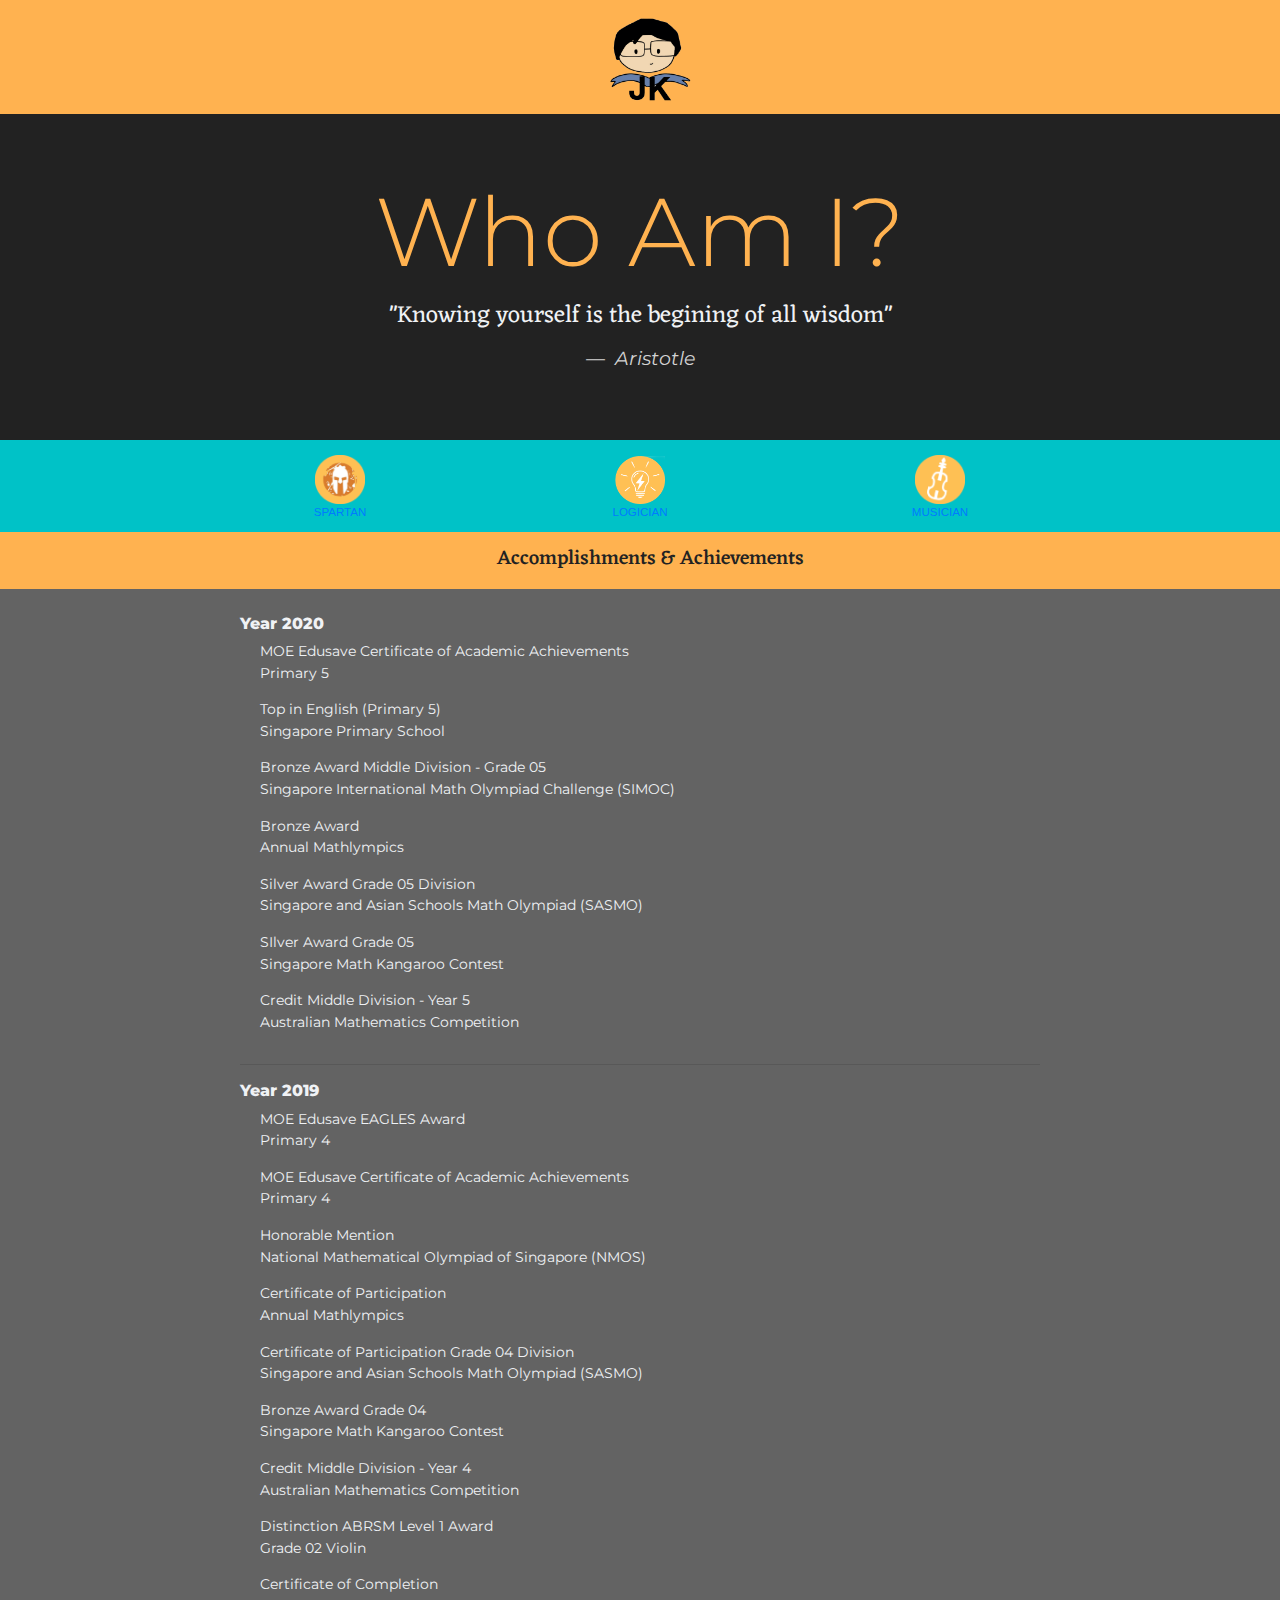
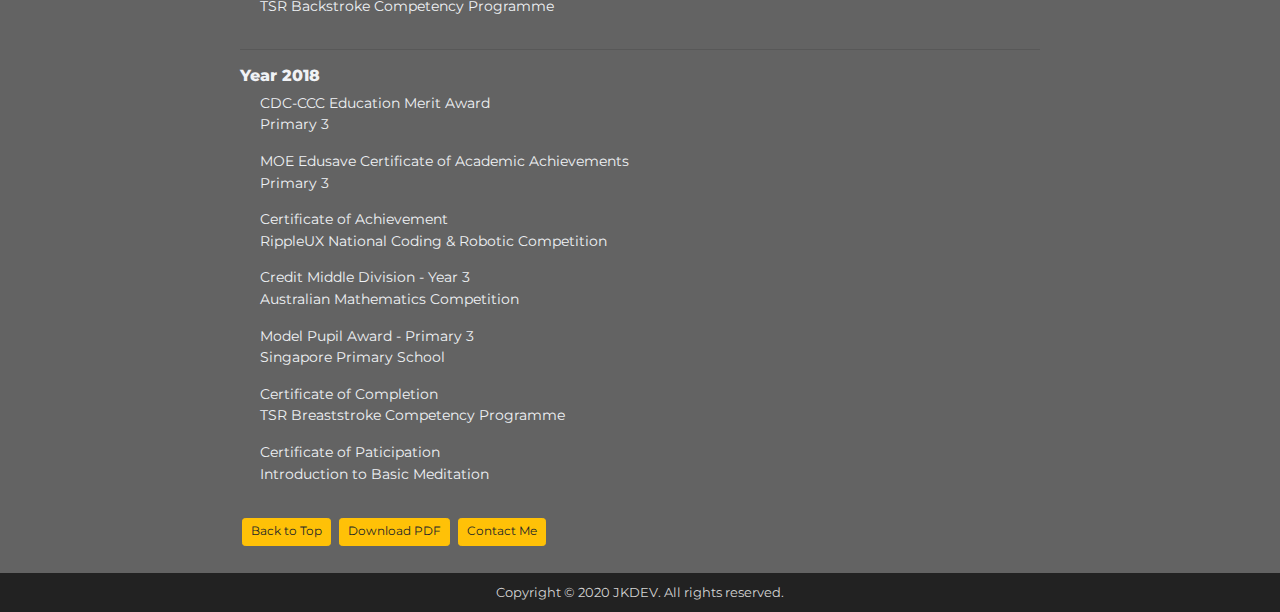
<file: index.html>
<!DOCTYPE html>

<html lang="en">
    <head>
        <meta charset="utf-8">
        <meta http-equiv="X-UA-Compatible" content="IE=edge">
        <title>Who Am I?</title>
        <meta name="description" content="JK's Portfolio">
        <meta name="viewport" content="width=device-width, initial-scale=1">
        <link href="https://fonts.googleapis.com/css2?family=Eczar&family=Montserrat&display=swap" rel="stylesheet"> 
        <link rel="stylesheet" type="text/css" href="css/bootstrap.min.css">
        <link href="css/jkstyle.css" rel="stylesheet" type="text/css">
    </head>
    <body>
        <nav class="nav justify-content-center navbar">
            <a href="index.html">
                <img id="jklogo" src="images/jklogo.png" alt="JK logo">
            </a>
        </nav>
        <div class="jumbotron jumbotron-fluid intro">
            <div class="container intro">
                <h1 class="topper display-1">Who Am I?</h1>
                <blockquote class="blockquote text-center quotes">
                    <p class="mb-0">"Knowing yourself is the begining of all wisdom"</p>
                    <footer class="blockquote-footer footer"><em> Aristotle</em></footer>
                </blockquote>
            </div>
        </div>
        <div class="container-fluid domain">
            <div class="row">
                <div class="col" title="A SPARTAN">
                    <a href="physical.html">
                        <img class="icon" src="images/icons/spartan.png" alt="A Spartan">
                        <br>SPARTAN
                    </a>
                </div>
                <div class="col" title="A LOGICIAN">
                    <a href="cognitive.html">
                        <img class="icon" src="images/icons/logician.png" alt="A Logician">
                        <br>LOGICIAN
                    </a>
                </div>
                <div class="col" title="A MUSICIAN">
                    <a href="aesthetic.html">
                        <img class="icon" src="images/icons/violin.png" alt="Musician">
                        <br>MUSICIAN
                    </a>
                </div>
            </div>
        </div>
        <nav class="container-fluid navbar">
            <div class="centra">
                <h5>Accomplishments &amp; Achievements</h5>
            </div>
        </nav>
        <div class="container-fluid main">
            <div class="centra">
                <h6 style="font-weight:800;">Year 2020</h6>
                    <ul>
                        <li>MOE Edusave Certificate of Academic Achievements<br>Primary 5</li>
                        <li>Top in English (Primary 5)<br>Singapore Primary School</li>
                        <li>Bronze Award Middle Division - Grade 05<br>Singapore International Math Olympiad Challenge (SIMOC)</li>
                        <li>Bronze Award<br>Annual Mathlympics</li>
                        <li>Silver Award Grade 05 Division<br>Singapore and Asian Schools Math Olympiad (SASMO)</li>
                        <li>SIlver Award Grade 05<br>Singapore Math Kangaroo Contest</li>
                        <li>Credit Middle Division - Year 5<br>Australian Mathematics Competition</li>                 
                    </ul>
                    <hr>
                <h6 style="font-weight:800;">Year 2019</h6>
                    <ul>
                        <li>MOE Edusave EAGLES Award<br>Primary 4</li>
                        <li>MOE Edusave Certificate of Academic Achievements<br>Primary 4</li>
                        <li>Honorable Mention<br>National Mathematical Olympiad of Singapore (NMOS)</li>
                        <li>Certificate of Participation<br>Annual Mathlympics</li>
                        <li>Certificate of Participation Grade 04 Division<br>Singapore and Asian Schools Math Olympiad (SASMO)</li>
                        <li>Bronze Award Grade 04<br>Singapore Math Kangaroo Contest</li>
                        <li>Credit Middle Division - Year 4<br>Australian Mathematics Competition</li>
                        <li>Distinction ABRSM Level 1 Award<br>Grade 02 Violin</li>
                        <li>Certificate of Completion<br>TSR Backstroke Competency Programme
                    </ul>
                    <hr>
                <h6 style="font-weight:800;">Year 2018</h6>
                    <ul>
                        <li>CDC-CCC Education Merit Award<br>Primary 3</li>
                        <li>MOE Edusave Certificate of Academic Achievements<br>Primary 3</li>
                        <li>Certificate of Achievement<br>RippleUX National Coding &amp; Robotic Competition</li>
                        <li>Credit Middle Division - Year 3<br>Australian Mathematics Competition</li>
                        <li>Model Pupil Award - Primary 3<br>Singapore Primary School</li>
                        <li>Certificate of Completion<br>TSR Breaststroke Competency Programme</li>
                        <li>Certificate of Paticipation<br>Introduction to Basic Meditation</li>
                    </ul>
                <a class="btn btn-sm btn-warning" href="index.html#jklogo">Back to Top</a>
                <a class="btn btn-sm btn-warning" href="jkdevpdf.pdf" download="portfolio">Download PDF</a>
                <a class="btn btn-sm btn-warning" href="googleform.html" target="blank">Contact Me</a>
            </div>
        </div>
    <footer class="intro footer"> Copyright &copy; 2020 JKDEV. All rights reserved.</footer>
    </body>
</html>
</file>
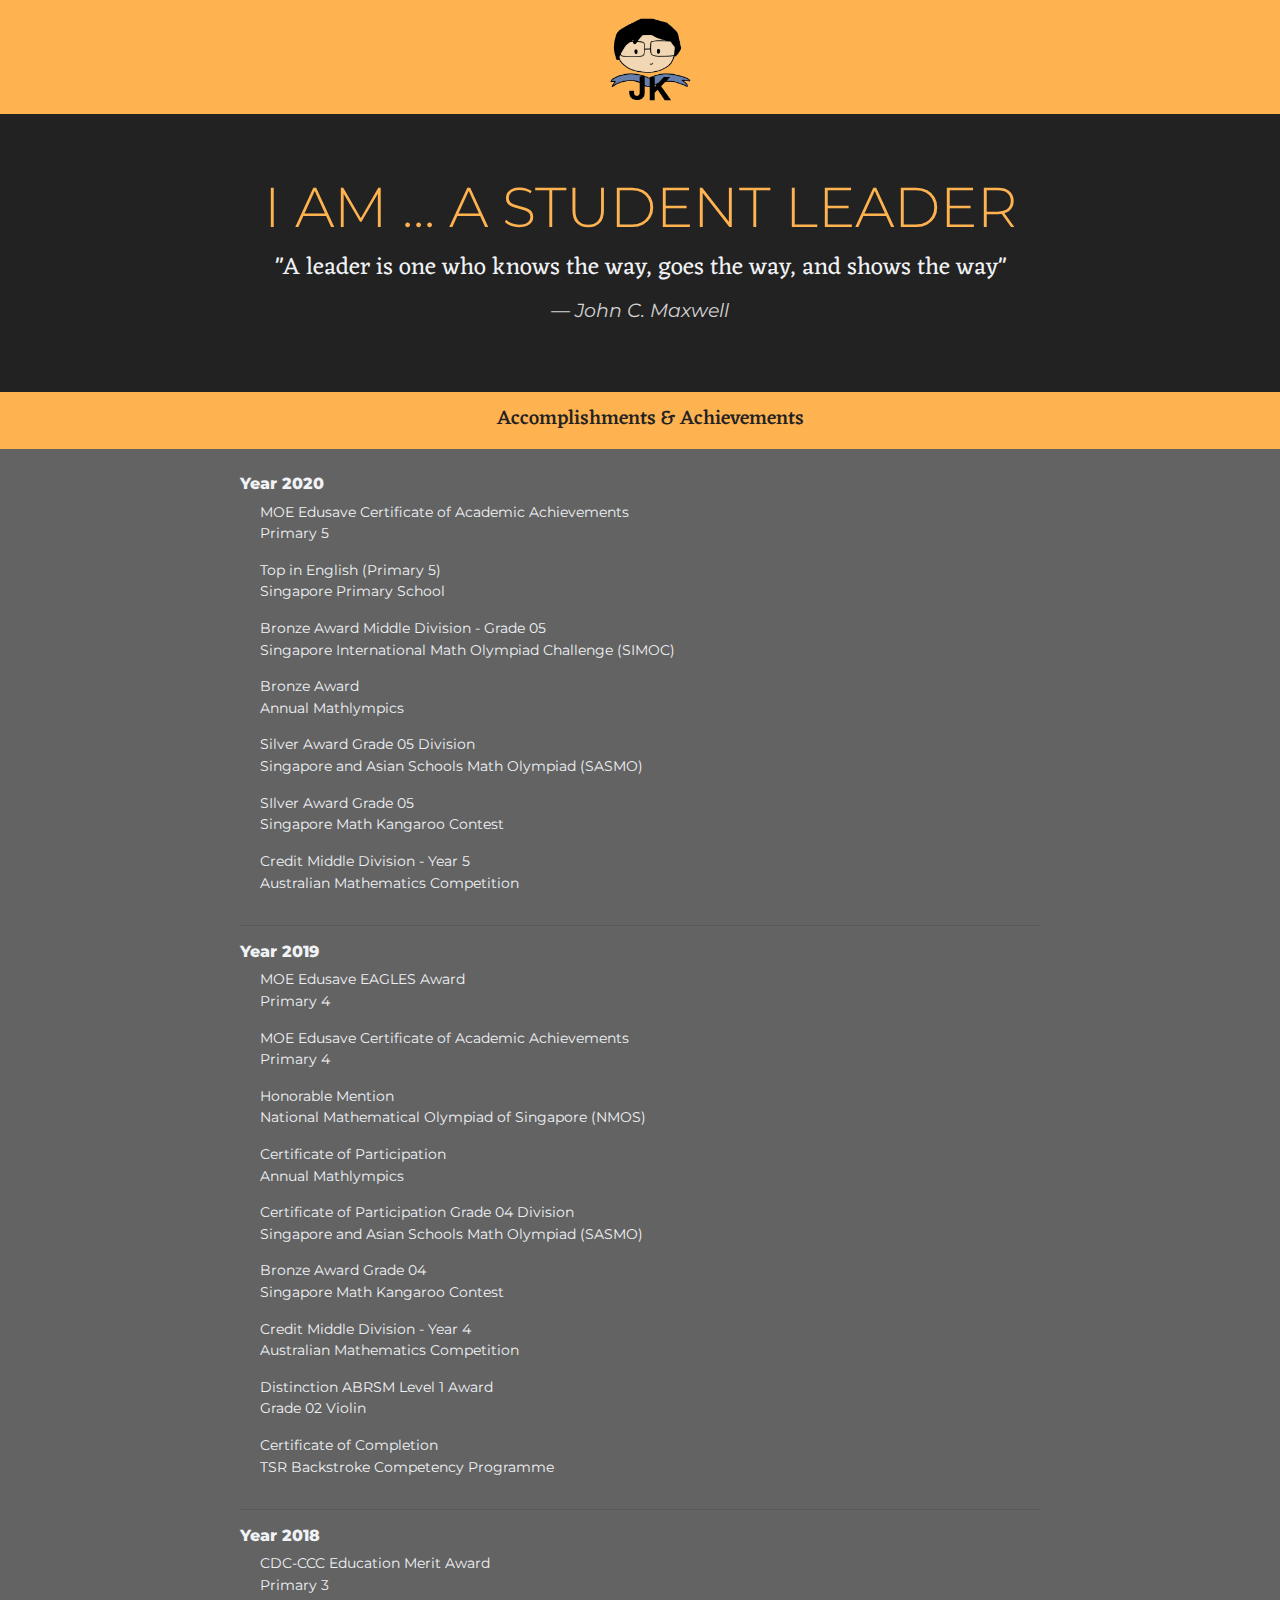
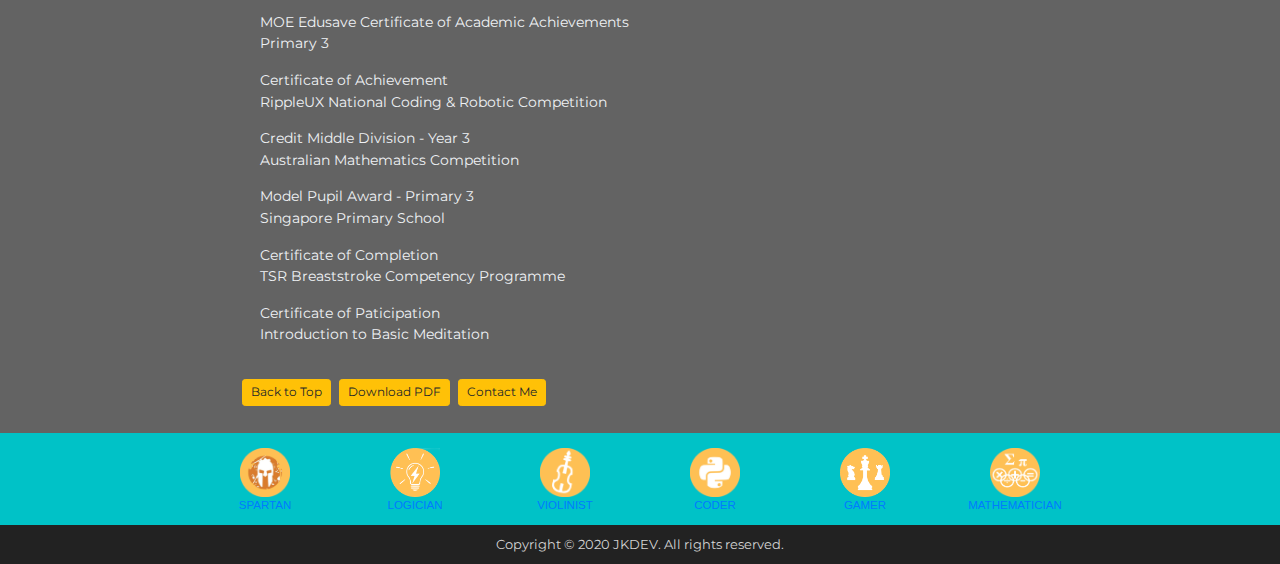
<file: achieve.html>
<!DOCTYPE html>
<html lang="en">
    <head>
        <meta charset="utf-8">
        <meta http-equiv="X-UA-Compatible" content="IE=edge">
        <title>A Leader</title>
        <meta name="description" content="JK's Portfolio">
        <meta name="viewport" content="width=device-width, initial-scale=1">
        <link href="https://fonts.googleapis.com/css2?family=Eczar&family=Montserrat&display=swap" rel="stylesheet"> 
        <link rel="stylesheet" type="text/css" href="css/bootstrap.min.css">
        <link href="css/jkstyle.css" rel="stylesheet" type="text/css">
    </head>
    <body>
        <nav class="nav justify-content-center navbar">
            <a href="index.html">
                <img id="jklogo" src="images/jklogo.png" alt="JK logo">
            </a>
        </nav>
         <div class="jumbotron jumbotron-fluid intro">
            <div class="container intro">
                <h1 class="topper display-4">I AM ... A STUDENT LEADER</h1>
                <blockquote class="blockquote quotes">
                    <p class="mb-0">"A leader is one who knows the way, goes the way, and shows the way"</p>
                    <footer class="blockquote-footer footer"><em>John C. Maxwell</em></footer>
                </blockquote>
            </div>
        </div>
        <nav class="container-fluid navbar">
            <div class="centra">
                <h5 id="achieve">Accomplishments &amp; Achievements</h5>
            </div>
        </nav>
        <div class="container-fluid main">
            <div class="centra">
                <h6 style="font-weight:800;">Year 2020</h6>
                    <ul>
                        <li>MOE Edusave Certificate of Academic Achievements<br>Primary 5</li>
                        <li>Top in English (Primary 5)<br>Singapore Primary School</li>
                        <li>Bronze Award Middle Division - Grade 05<br>Singapore International Math Olympiad Challenge (SIMOC)</li>
                        <li>Bronze Award<br>Annual Mathlympics</li>
                        <li>Silver Award Grade 05 Division<br>Singapore and Asian Schools Math Olympiad (SASMO)</li>
                        <li>SIlver Award Grade 05<br>Singapore Math Kangaroo Contest</li>
                        <li>Credit Middle Division - Year 5<br>Australian Mathematics Competition</li>                 
                    </ul>
                    <hr>
                <h6 style="font-weight:800;">Year 2019</h6>
                    <ul>
                        <li>MOE Edusave EAGLES Award<br>Primary 4</li>
                        <li>MOE Edusave Certificate of Academic Achievements<br>Primary 4</li>
                        <li>Honorable Mention<br>National Mathematical Olympiad of Singapore (NMOS)</li>
                        <li>Certificate of Participation<br>Annual Mathlympics</li>
                        <li>Certificate of Participation Grade 04 Division<br>Singapore and Asian Schools Math Olympiad (SASMO)</li>
                        <li>Bronze Award Grade 04<br>Singapore Math Kangaroo Contest</li>
                        <li>Credit Middle Division - Year 4<br>Australian Mathematics Competition</li>
                        <li>Distinction ABRSM Level 1 Award<br>Grade 02 Violin</li>
                        <li>Certificate of Completion<br>TSR Backstroke Competency Programme
                    </ul>
                    <hr>
                <h6 style="font-weight:800;">Year 2018</h6>
                    <ul>
                        <li>CDC-CCC Education Merit Award<br>Primary 3</li>
                        <li>MOE Edusave Certificate of Academic Achievements<br>Primary 3</li>
                        <li>Certificate of Achievement<br>RippleUX National Coding &amp; Robotic Competition</li>
                        <li>Credit Middle Division - Year 3<br>Australian Mathematics Competition</li>
                        <li>Model Pupil Award - Primary 3<br>Singapore Primary School</li>
                        <li>Certificate of Completion<br>TSR Breaststroke Competency Programme</li>
                        <li>Certificate of Paticipation<br>Introduction to Basic Meditation</li>
                    </ul>
                <a class="btn btn-sm btn-warning" href="achieve.html#jklogo">Back to Top</a>
                <a class="btn btn-sm btn-warning" href="jkdevpdf.pdf" download="portfolio">Download PDF</a>
                <a class="btn btn-sm btn-warning" href="googleform.html" target="blank">Contact Me</a>
            </div>
        </div>
         <div class="container-fluid domain">
            <div class="row">
                <div class="col" title="A SPARTAN">
                    <a href="physical.html">
                        <img class="icon" src="images/icons/spartan.png" alt="A Spartan"><br>SPARTAN
                    </a>
                </div>
                <div class="col" title="A LOGICIAN">
                    <a href="cognitive.html">
                        <img class="icon" src="images/icons/logician.png" alt="A Logician"><br>LOGICIAN
                    </a>
                </div>
                <div class="col" title="A VIOLINIST">
                    <a href="aesthetic.html">
                        <img class="icon" src="images/icons/violin.png" alt="A Musician"><br>VIOLINIST
                    </a>
                </div>
                <div class="col" title="A CODER">
                    <a href="cognitive.html#scratch">
                        <img class="icon" src="images/icons/code.png" alt="A Coder"><br>CODER
                    </a>
                </div>
                <div class="col" title="A GAMER">
                    <a href="cognitive.html#chess">
                        <img class="icon" src="images/icons/gamer.png" alt="A Gamer"><br>GAMER
                    </a>
                </div>
                <div class="col" title="A MATHEMATICIAN">
                    <a href="cognitive.html#math">
                        <img class="icon" src="images/icons/math.png" alt="A Mathematician"><br>MATHEMATICIAN
                    </a>
                </div>
            </div>
        </div>
        <footer class="intro footer"> Copyright &copy; 2020 JKDEV. All rights reserved.</footer>
    </body>
</html>
</file>
<file: css/jkstyle.css>
body {
    background-color:#222222;
}
/* page's navigation bar */
.navbar {
    background-color: #ffb250;
    font-family: Eczar, serif;
    font-size: 120%;
    color: #222222;
    padding: 15px 15px 10px 35px;
}
.navbar > .centra {
    max-width: 900px;
    margin: 0 auto;
}
.menu {
    border-radius: 20px;
    background-color: #00c2c7;

}
#jklogo {
    max-width: 90px;
}
/* page intro & quotes */
.intro {
    background-color: #222222;
    padding: 30px 10px 10px 10px;
    text-align: center;
}
.topper {
    font-family:Montserrat, sans-serif; 
    color:#ffb250
}
.quotes {
    font-family: Eczar, serif; 
    color: #f0f2f5;
    font-size: 150%;
}
.footer {
    font-family: Montserrat, sans-serif; 
    color: lightgray;
    padding-top: 10px;
    font-size: 80%;
}
/* sections */
.domain {
    background-color: #00c2c7;
    padding: 15px 15px 10px 15px;
    text-align: center;
    font-size: 90%;
}
.domain > .row {
    max-width: 900px;
    align-items: center;
    justify-content: center;
    margin: 0 auto;
}
.titlebar {
    background-color: #00c2c7;
    padding: 15px 15px 10px 35px;
    text-align: left;
    font-family: Montserrat, sans-serif;
    vertical-align: middle;
    align-items: center;
}
.titlebar > .centra {
    max-width: 900px;
    margin: 0 auto;
}
#coding {
    padding-top: 15px;
}
.icon {
    width: 50px;
}
.icon:hover {
    width: 50px; 
    opacity: 80%;
}
/* mainbody & body */
.main {
    background-color:#636363;
    color: #f0f2f5;
    font-family: Montserrat, sans-serif;
    font-size: 90%;
    padding: 25px;
    text-align: left;
}
.main > .centra {
    max-width: 800px;
    margin: 0 auto;
}
.col {
    padding: 0;
    font-size: 80%;
    vertical-align: auto;
}
/* list */
ul {
    list-style-type: none;
    padding-left: 20px;
}
li {
    padding-bottom: 15px;
}
/* media */
.photoV {
    max-width:230px; 
    margin: 3px;
}
.photoH {
    max-width:300px;
    margin: 5px;
}
.vids {
    margin: 10px; 
    border: white solid 3px;
}
/* buttons */
.btn {
    font-family: Montserrat, sans-serif;
    font-size: 80%;
    max-width: 120px;
    margin: 2px;
}
a:hover {
    text-decoration: none;
    
}
</file>
